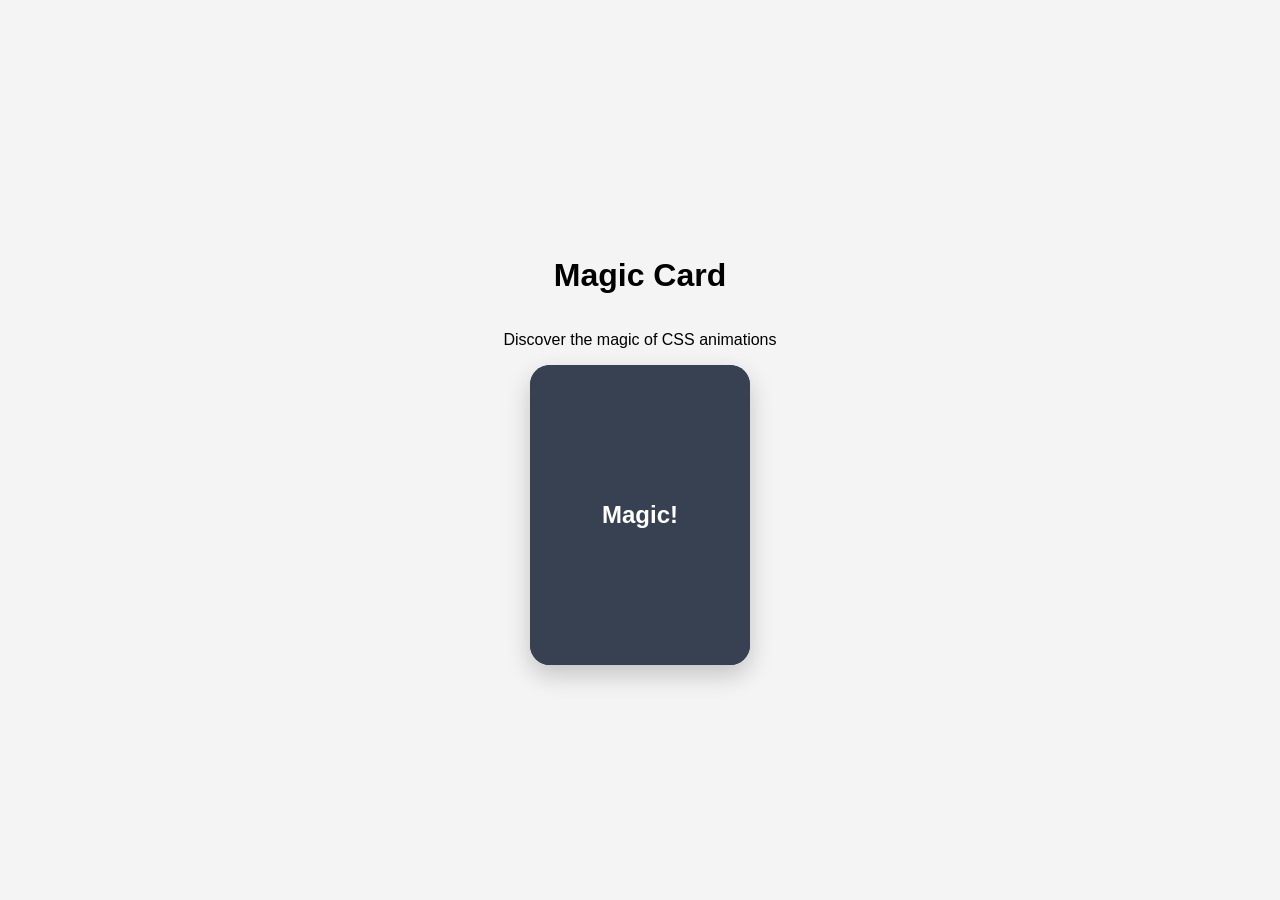
<file: magic-card/index.html>
<!DOCTYPE html>
<html lang="en">
<head>
    <meta charset="UTF-8">
    <meta name="viewport" content="width=device-width, initial-scale=1.0">
    <title>Magic Card</title>
    <link rel="stylesheet" href="style.css">
</head>

<body>
    <h1>Magic Card</h1>

    <p>Discover the magic of CSS animations</p>


<div class="card-wrapper">
    <div class="magic-card">
        <div class="card-inner">
            <h2>Magic!</h2>
        </div>
    </div>
</div>
</body>
</html>
</file>
<file: magic-card/style.css>
body {
    min-height: 100vh;
    margin: 0;

    display: flex;
    flex-direction: column;
    justify-content: center;
    align-items: center;

    background-color: #f4f4f4;
    font-family: Arial, sans-serif;
    padding: 20px;
    box-sizing: border-box;
}


.magic-card {
    width: 220px;
    height: 300px;

    background-color: #374151;
    color: white;

    border-radius: 20px;
    box-shadow: 0 10px 25px rgba(0, 0, 0, 0.2);

    display: flex;
    justify-content: center;
    align-items: center;
    
    animation: cardEntrance 2s ease-out forwards;

    transition: background-color 0.8s ease;
    max-width: 100%;
    box-sizing: border-box;
}


@keyframes cardEntrance {
    from {
        opacity: 0;
        transform: scale(0.5);
    }

    to {
        opacity: 1;
        transform: scale(1);
    }
}


@keyframes slide {
    from {
        transform: translateX(-15px);
    }

    to {
        transform: translateX(15px);
    }
}


.card-wrapper {
    animation: slide 1s linear infinite alternate;
}

@keyframes slide {
    from {
        transform: translateX(-100px);
    }

    to {
        transform: translateX(100px);
    }
}


.card-inner {
    width: 100%;
    height: 100%;

    display: flex;
    justify-content: center;
    align-items: center;

    background-color: #374151;
    border-radius: 20px;

    transition: transform 0.8s ease,
                background-color 0.8s ease;
}


.magic-card:hover .card-inner {
    transform: rotate(360deg);
    background-color: #0f766e;
}

@media (prefers-reduced-motion: reduce) {
    .card-wrapper,
    .magic-card {
        animation: none;
    }

    .card-inner {
        transition: none;
    }

    .magic-card:hover .card-inner {
        transform: none;
    }
}
</file>
